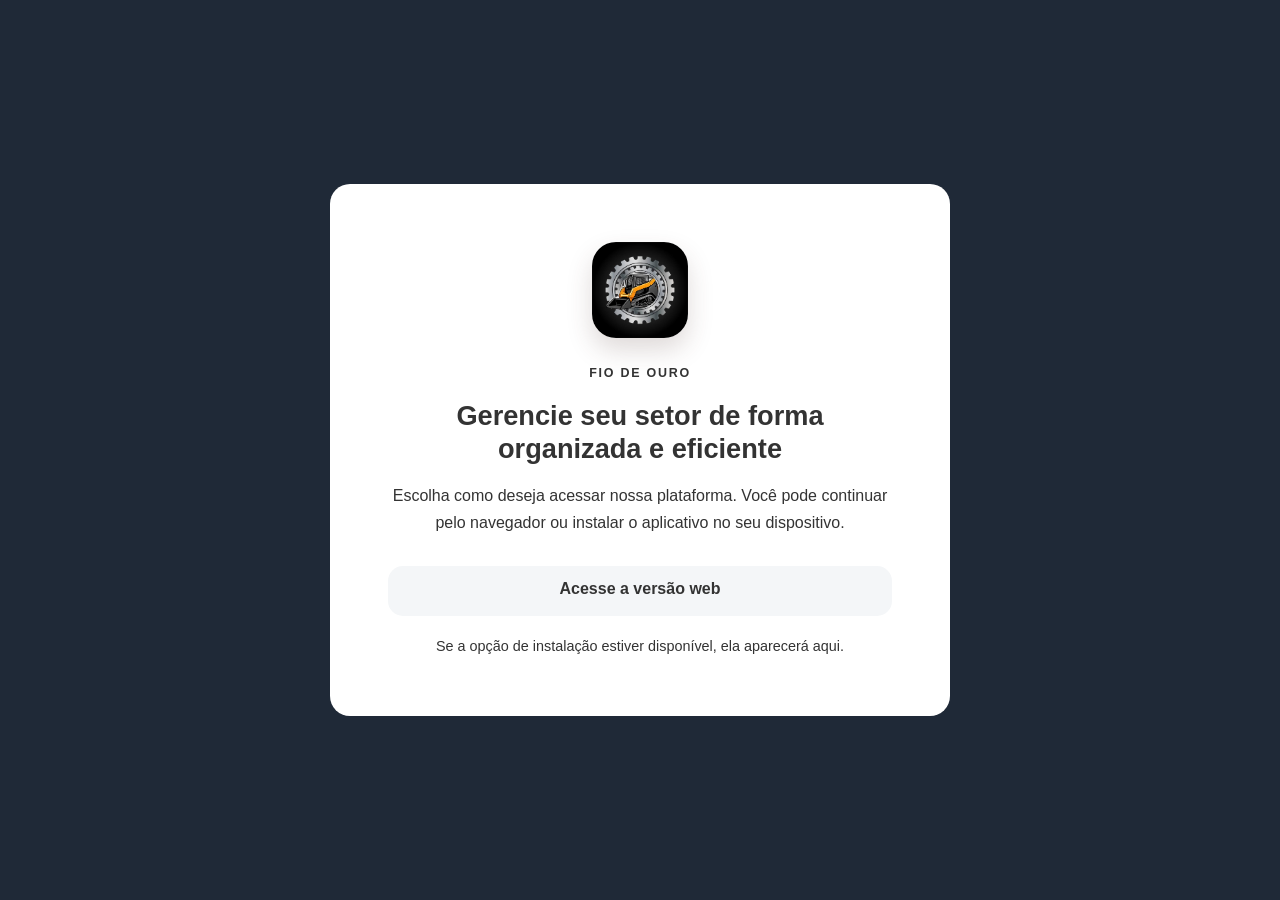
<file: index.html>
<!DOCTYPE html>
<html lang="en">
<head>
    <meta charset="UTF-8">
    <meta name="viewport" content="width=device-width, initial-scale=1.0">
    <title>Página Inicial - Fio de Ouro</title>
    <link rel="stylesheet" href="./landing.css">
    <link rel="manifest" href="manifest.webmanifest">
</head>
<body class="landing-page">
    <main class="landing-shell">
        <section class="landing-card">
            <!-- Todo o conteúdo vai aqui -->
             <div class="brand-mark">
                 <img src="./imgs/img-1.jpg" alt="logo do sistema"> 
             </div>
             <p class="eyebrow">Fio de Ouro</p>
             <p class="landing-highlight">Gerencie seu setor de forma organizada e eficiente</p>
             <p class="landing-description">Escolha como deseja acessar nossa plataforma. Você pode continuar pelo navegador ou instalar o aplicativo no seu dispositivo.</p>
             <div class="landing-actions">
                <!-- Aqui vai as duas opções -->
                 <a href="./index-desktop.html" class="button button-secondary">Acesse a versão web</a>
                 <button id="install-button" class="button button-primary" type="button" hidden>Instale o aplicativo</button>
             </div>
             <p id="install-message" class="install-message">Se a opção de instalação estiver disponível, ela aparecerá aqui.</p>
        </section>
    </main>
    <script src="landing.js"></script>
    
</body>
</html>
</file>
<file: landing.css>
/*
====================================================

CONFIGURAÇÕES GERAIS

====================================================
*/

* {
  box-sizing: border-box;
  
}

body {
  margin: 0;

  font-family: Arial, Helvetica, sans-serif;

  background-color: #f4f6f8;

  color: #333;
}

/*
====================================================

CABEÇALHO

====================================================
*/

.cabecalho {
  display: flex;

  justify-content: space-between;

  align-items: center;

  padding: 25px 50px;

  background-color: #1f2937;

  color: white;
}

.logo {
  font-size: 28px;

  font-weight: bold;
  
}

.menu {
  display: flex;

  gap: 30px;
}

.menu a {
  color: white;

  text-decoration: none;

  font-size: 16px;
}



.menu a:hover {
    text-decoration: underline;
}
/*
====================================================

CONTEÚDO

====================================================
*/

.conteudo {
  padding: 40px 50px;
}

h1 {
  margin-bottom: 30px;
}

/*
====================================================

RESUMO

====================================================
*/

.resumo {
  display: flex;

  gap: 20px;

  margin-bottom: 40px;
}

.resumo-card {
  width: 340px;

  background-color: white;

  padding: 25px;

  border-radius: 10px;

  box-shadow: 0 2px 8px rgba(0, 0, 0, 0.1);
}

.resumo-card h2 {
  margin: 0;

  font-size: 38px;
}

.resumo-card p {
  margin-bottom: 0;
}

.resumo-card.critica {
  border-left: 8px solid #dc2626;
}

/*
====================================================

FILTROS

====================================================
*/

.filtros {
  display: flex;

  gap: 15px;

  align-items: center;

  background-color: white;

  padding: 20px;

  border-radius: 10px;

  margin-bottom: 40px;
}

.filtros input,
.filtros select,
.filtros button {
  padding: 14px;

  font-size: 16px;

  border: 1px solid #ccc;

  border-radius: 6px;
}

.filtros input {
  width: 350px;
}

.filtros button {
  background-color: #1f2937;

  color: white;

  cursor: pointer;
}

/*
====================================================

LISTA DE OCORRÊNCIAS

====================================================
*/

.lista-ocorrencias {
  display: flex;

  flex-wrap: wrap;

  gap: 25px;
}

/*
====================================================

CARD DE OCORRÊNCIA

====================================================
*/

.card-ocorrencia {
  width: 420px;

  background-color: white;

  padding: 25px;

  border-radius: 12px;

  box-shadow: 0 2px 8px rgba(0, 0, 0, 0.1);
}

.imagem-maquina {
  width: 180px;

  height: 120px;

  object-fit: cover;

  border-radius: 8px;
}

.card-ocorrencia h2 {
  margin-top: 20px;
}

.card-ocorrencia p {
  line-height: 1.5;
}

/*
====================================================

DESTAQUES DE INFORMAÇÃO

====================================================
*/

.status {
  font-weight: bold;
}

.prioridade-critica {
  color: #dc2626;
}

.prioridade-alta {
  color: #ea580c;
}

.prioridade-media {
  color: #ca8a04;
}

.prioridade-baixa {
  color: #16a34a;
}

/*
====================================================

BOTÃO

====================================================
*/

.botao-detalhes {
  width: 100%;

  padding: 14px;

  margin-top: 15px;

  border: none;

  border-radius: 6px;

  background-color: #1f2937;

  color: white;

  font-size: 16px;

  cursor: pointer;
}

.botao-detalhes:hover {
  background-color: #374151;
}

.menu-button {
    background-color: transparent;
    color: white;
    font-size: 2rem;
    border: none;
    display: none; 
}


@media(max-width:600px){
  .cabecalho {
    flex-direction: column;

    width: 100%;
    justify-content: flex-start;
    gap: 15px;
    padding: 12px;
     
  }
  .menu{
    padding: 5px;
    gap: 10px;
    flex-direction: column;
    
  }

  .conteudo {
    flex-wrap: wrap;
    justify-content: center;
    align-items: center;
    padding: 5px 15px;
  }

  .resumo {
    flex-direction: column;
    align-items: center;
  }



  
  .filtros {
    flex-direction: column;

  }


  h1 {
    font-size: 23px;
    font-family: 'Segoe UI', Tahoma, Geneva, Verdana, sans-serif;
  }
  

  .filtros button {
    width: 100%;
    padding: 15px;
    min-height: 44px;
  }

  .card-ocorrencia p:last-of-type{
    /*pegar o último parágrafo dentro de card*/
    display: none; /*oculta o elemento*/
  }

  .imagem-maquina {
    width: 250px;
    
  }

  .menu-button {
    display: inline-block;
  }

      .menu {
        flex-direction: column;
        width: 100%;
        margin-top: 20px;
        display: none;
    }

    .menu a {
        padding: 10px 0;
    }

    /* criar a classe open, que faz o menu aparecer quando adicionada ao elemento*/
    .menu.open {
        display: flex;
    }
}









.landing-page {
  min-height: 100vh;

  background:
    radial-gradient(
      circle at top left,
      rgba(217, 119, 6, 0.16),
      transparent 34%
    ),
    radial-gradient(
      circle at bottom right,
      rgba(153, 27, 27, 0.12),
      transparent 32%
    ),
    var(--cream);
}

.landing-shell {
  min-height: 100vh;

  display: grid;
  place-items: center;

  padding: 28px;

  background-color: #1f2937;
}


.landing-card {
  width: min(100%, 620px);

  padding: clamp(30px, 6vw, 58px);

  border: 1px solid var(--border);
  border-radius: var(--radius-large);

  background: white;
  box-shadow: var(--shadow);

  text-align: center;
}


.brand-mark img {
  width: 96px;
  height: 96px;

  border-radius: 24px;

  box-shadow: 0 12px 26px rgba(78, 52, 46, 0.18);
}

.eyebrow {
  margin: 24px 0 8px;

  color: var(--orange-dark);

  font-size: 0.78rem;
  font-weight: 800;

  letter-spacing: 0.14em;
  text-transform: uppercase;
}

.landing-card {
    border-radius: 20px;
}

.landing-card h1 {
  margin: 0;

  color: var(--brown-dark);

  font-size: clamp(2.4rem, 8vw, 4rem);
  line-height: 1;
  

}

.landing-highlight {
  margin: 20px auto 0;

  max-width: 500px;

  color: var(--red);

  font-size: clamp(1.3rem, 4vw, 1.7rem);
  font-weight: 800;

  line-height: 1.2;
}

.landing-description {
  margin: 18px auto 0;

  max-width: 500px;

  color: var(--muted);

  line-height: 1.65;
}

.landing-actions {
  display: grid;
  gap: 12px;

  margin-top: 30px;
}


.button {
  width: 100%;

  /* display: flex; */
  align-items: center;
  justify-content: center;

  min-height: 50px;

  padding: 14px 20px;

  border-radius: var(--radius-small);

  cursor: pointer;

  font-weight: 800;

  transition:
    transform 0.15s ease,
    box-shadow 0.15s ease,
    background 0.15s ease;
}

.button:hover {
  transform: translateY(-1px);
}

.button-primary {
  /* background: var(--orange-dark); */
  color: white;
  background-color: #1f2937;
  border-radius: 15px;

  /* box-shadow: 0 10px 20px rgba(194, 65, 12, 0.18); */
}

.button-primary:hover {
  background: black;
}

.button-secondary {
  border: 2px solid var(--brown-dark);
  text-decoration: none;
  background: #f4f6f8;
  border-radius: 15px;
  color: var(--brown-dark);
}

.button-secondary:hover {
  background: rgba(78, 52, 46, 0.06);
}


.install-message {
  margin: 20px auto 0;

  max-width: 460px;

  color: var(--muted);

  font-size: 0.9rem;
  line-height: 1.5;
}
</file>
